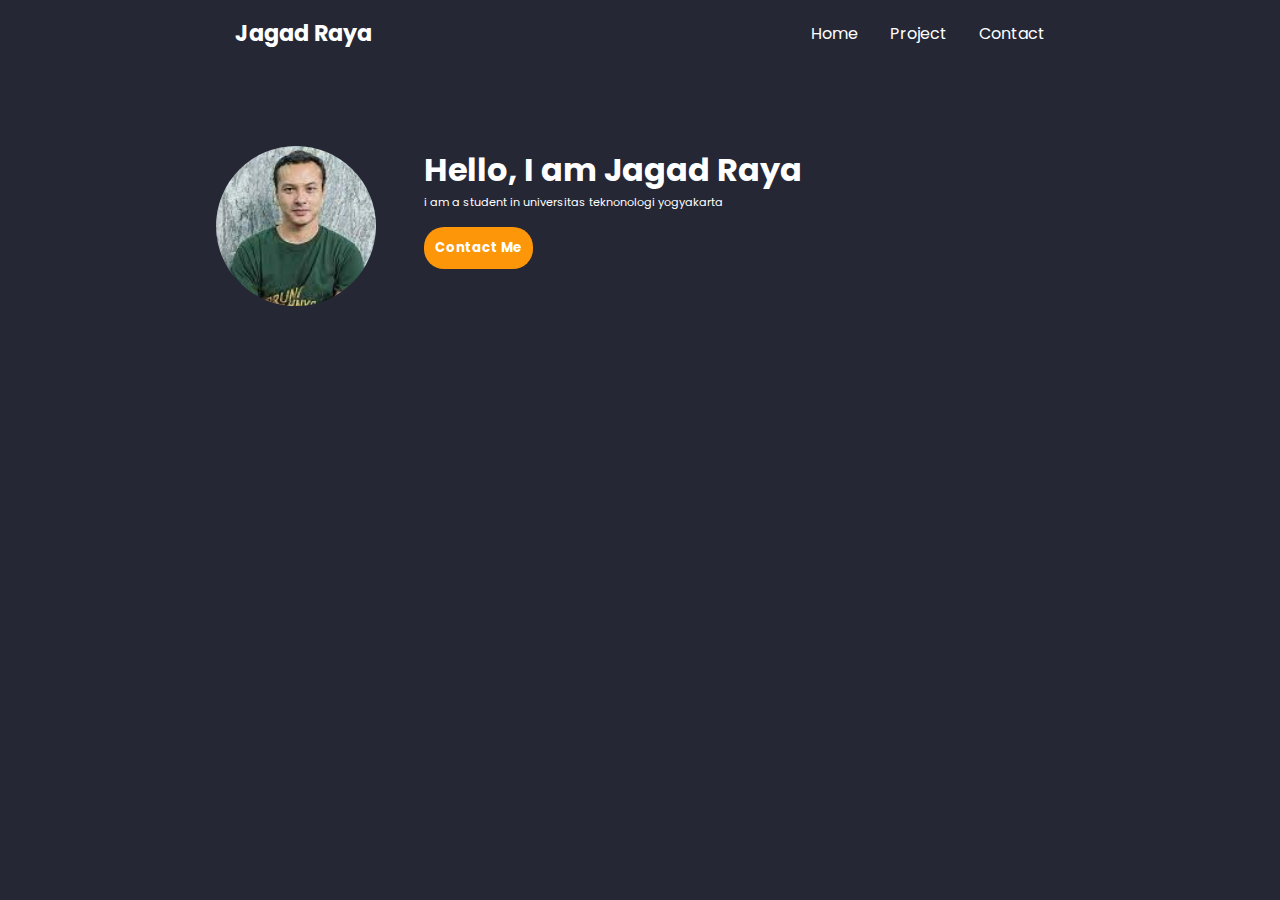
<file: fe/page/index.html>
<!DOCTYPE html>
<html lang="en">
<head>
	<meta charset="UTF-8">
	<meta name="viewport" content="width=device-width, initial-scale=1.0">
	<link rel="stylesheet" href="../styles/main.css">
	<link rel="preconnect" href="https://fonts.googleapis.com">
	<link rel="preconnect" href="https://fonts.gstatic.com" crossorigin>
	<link href="https://fonts.googleapis.com/css2?family=Poppins:wght@200;400;700;900&display=swap" rel="stylesheet">
	<title>Home</title>
</head>
<body>
	<div class="container">

		<div class="navbar">
			<div class="navbar-title">
				<h1>Jagad Raya</h1>
			</div>
			<div>
				<ul class="navbar-item">
					<li><a href="index.html" class="navbar-text">Home</a></li>
					<li><a href="project.html" class="navbar-text">Project</a></li>
					<li><a href="contact.html" class="navbar-text">Contact</a></li>
				</ul>
			</div>
		</div>

		<div class="flex">
			<div class="profile-image"></div>
			<div class="profile-about">
				<h3>Hello, I am Jagad Raya</h3>
				<p>i am a student in universitas teknonologi yogyakarta</p>
				<button class="button">
					<a href="contact.html">Contact Me</a>
				</button>				
			</div>
		</div>
			
	</div>
</body>
</html>
</file>
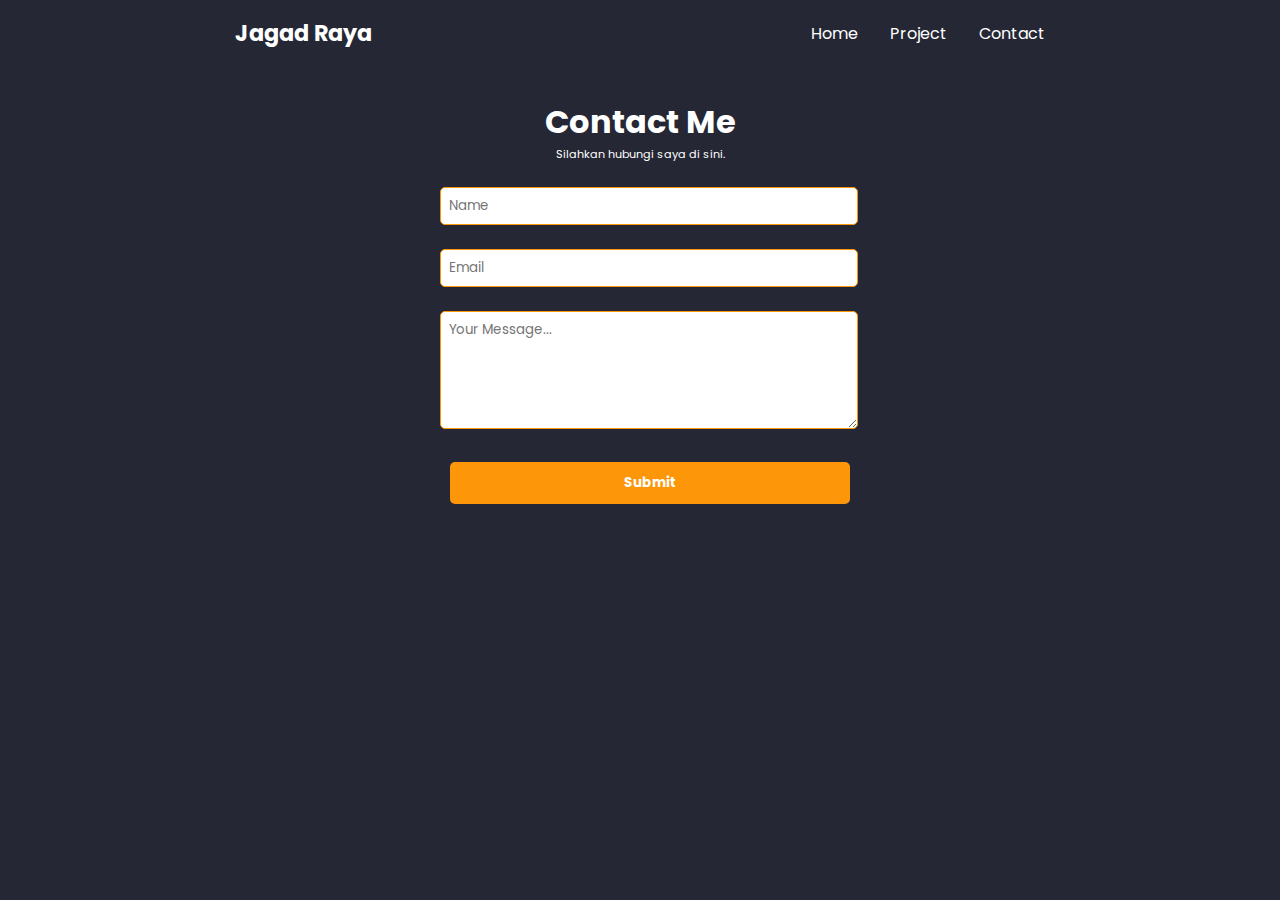
<file: fe/page/contact.html>
<!DOCTYPE html>
<html lang="en">

<head>
    <meta charset="UTF-8">
    <meta name="viewport" content="width=device-width, initial-scale=1.0">
    <link rel="preconnect" href="https://fonts.googleapis.com">
	<link rel="preconnect" href="https://fonts.gstatic.com" crossorigin>
    <link rel="stylesheet" href="../styles/main.css">
    <link href="https://fonts.googleapis.com/css2?family=Poppins:wght@200;400;700;900&display=swap" rel="stylesheet">
    <title>Contact</title>
</head>

<body>
    <div class="container">
        
        <div class="navbar">
            <div class="navbar-title">
                <h1>Jagad Raya</h1>
            </div>
            <div>
                <ul class="navbar-item">
                    <li><a href="index.html" class="navbar-text">Home</a></li>
                    <li><a href="project.html" class="navbar-text">Project</a></li>
                    <li><a href="contact.html" class="navbar-text">Contact</a></li>
                </ul>
            </div>
        </div>

        <div class="form">
            <h1 class="center">Contact Me</h1>
            <p class="center">Silahkan hubungi saya di sini.</p>
            <form action="#url" method="post">
                <label for="name"></label>
                <input type="text" id="name" name="name" placeholder="Name" required>

                <label for="email"></label>
                <input type="email" id="email" name="email" placeholder="Email" required>

                <label for="message"></label>
                <textarea id="message" name="message" rows="5" placeholder="Your Message..." required></textarea>

                <button type="submit">Submit</button>
            </form>
        </div>

    </div>
</body>
</html>
</file>
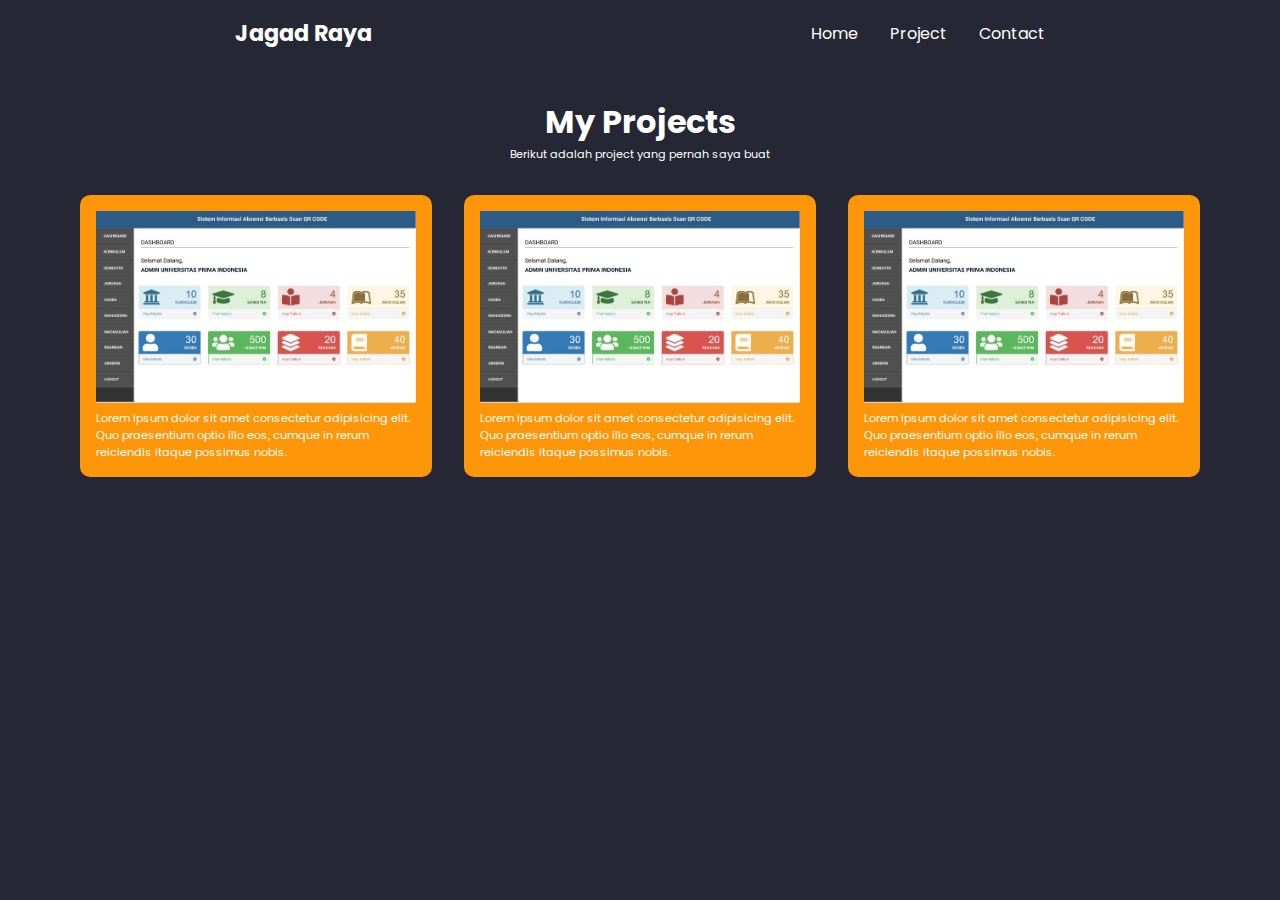
<file: fe/page/project.html>
<!DOCTYPE html>
<html lang="en">
<head>
    <meta charset="UTF-8">
    <meta name="viewport" content="width=device-width, initial-scale=1.0">
	<link rel="preconnect" href="https://fonts.googleapis.com">
	<link rel="preconnect" href="https://fonts.gstatic.com" crossorigin>
    <link rel="stylesheet" href="../styles/main.css">
	<link href="https://fonts.googleapis.com/css2?family=Poppins:wght@200;400;700;900&display=swap" rel="stylesheet">
    <title>Projects</title>
</head>
<body>
    <div class="container">
        <div class="navbar">
            <div class="navbar-title">
                <h1>Jagad Raya</h1>
            </div>
            <div>
                <ul class="navbar-item">
                    <li><a href="index.html" class="navbar-text">Home</a></li>
                    <li><a href="project.html" class="navbar-text">Project</a></li>
                    <li><a href="contact.html" class="navbar-text">Contact</a></li>
                </ul>
            </div>
        </div>

        <div class="project">
			<h3 class="center">My Projects</h3>
			<p class="center">Berikut adalah project yang pernah saya buat</p>
			<div class="project-row">
				<div class="project-card">
					<img src="../assets/img/dashboard.jpg" class="project-image" alt="dashboard" width="100" height="100">
					<div class="project-desc">
						Lorem ipsum dolor sit amet consectetur adipisicing elit. Quo praesentium optio illo eos, cumque in rerum reiciendis itaque possimus nobis.
					</div>
				</div>
				<div class="project-card">
					<img src="../assets/img/dashboard.jpg" class="project-image" alt="dashboard" width="100" height="100">
					<div class="project-desc">
						Lorem ipsum dolor sit amet consectetur adipisicing elit. Quo praesentium optio illo eos, cumque in rerum reiciendis itaque possimus nobis.
					</div>
				</div>
				<div class="project-card">
					<img src="../assets/img/dashboard.jpg" class="project-image" alt="dashboard" width="100" height="100">
					<div class="project-desc">
						Lorem ipsum dolor sit amet consectetur adipisicing elit. Quo praesentium optio illo eos, cumque in rerum reiciendis itaque possimus nobis.
					</div>
				</div>
			</div>
		</div>
		
    </div>
</body>
</html>
</file>
<file: fe/styles/main.css>
* {
	margin: 0;
	padding: 0;
	font-family: 'Poppins', sans-serif;
}

.container {
	width: 100%;
	height: 100vh;
	background-color: #252734;
	color: white;
}

.flex {
	display: flex;
	justify-content: center;
	gap: 3rem;
	padding-top: 5rem;
	height: auto;
	margin-bottom: 5rem;
}

.profile-image {
	width: 10rem;
	height: 10rem;
	border-radius: 50%;
	background-image: url('../assets/img/fotoorang.jpg');
	background-repeat: no-repeat;
	background-size: cover;
}

.profile-about {
	width: 40rem;
	height: auto;
	border-radius: 50%;
}

.navbar {
	display: flex;
	justify-content: space-around;
	align-items: center;
	padding: 1rem;
}

.navbar-item {
	display: flex;
	justify-content: center;
	align-items: center;
	gap: 2rem;
}

.navbar-text {
	color: white;
	text-decoration: none;
}

.navbar-title {
	font-size: 0.7rem;
	font-weight: bold;
}

.project {
	padding: 2rem;
}

.project-row h1 {
	font-size: 2.5rem;
	color: #ffffff;
	margin-bottom: 1rem;
}

.project-row {
	display: flex;
	justify-content: center;
	align-items: center;
	gap: 2rem;
	padding: 2rem;
}

.project-card {
	width: 20rem;
	height: auto;
	background-color: #FD9609;
	border-radius: 10px;
	padding: 1rem;
}

.project-image {
	width: 100%;
	height: 12rem;
}

.center {
	text-align: center;
}

.project-desc {
	font-size: 0.7rem;
	color: white;
}

h3 {
	font-size: 2rem;
	font-weight: bold;
}

button {
	background-color: #FD9609;
	padding: 0.7rem;
	border: none;
	border-radius: 20px;
	font-weight: bold;
	margin-top: 1rem;
}

button a{
	text-decoration: none;
	color: white;
}

p {
	font-size: 0.7em;
}

ul li {
	list-style: none;
}

/* Form */

.form {
text-align: center;
padding: 2rem;
}

.form form {
padding: 1rem;
margin-bottom: 2rem;
max-width: 400px;
margin: 0 auto;
}

.form form label {
display: block;
margin-bottom: 0.5rem;
color: #FD9609;
}

.form form input,
.form form textarea {
width: 100%;
padding: 0.5rem;
margin-bottom: 1rem;
border: 1px solid #FD9609;
border-radius: 5px;
}

.form form button {
background-color: #FD9609;
padding: 0.7rem;
color: white;
border: none;
border-radius: 5px;
font-weight: bold;
margin: 10px;
cursor: pointer;
width: 100%;
}

@media screen and (max-width: 768px) {
	html, body {
        height: 100%;
    }

    .container {
        min-height: 100vh; 
        height: auto; 
    }

    .flex {
        flex-direction: column;
        align-items: center;
    }

    .profile-image {
        width: 8rem;
        height: 8rem;
    }

    .profile-about {
        width: 100%;
        max-width: 300px;
    }

    .project-row {
        flex-direction: column;
    }

    .project-card {
        margin-bottom: 2rem;
    }
}
</file>
